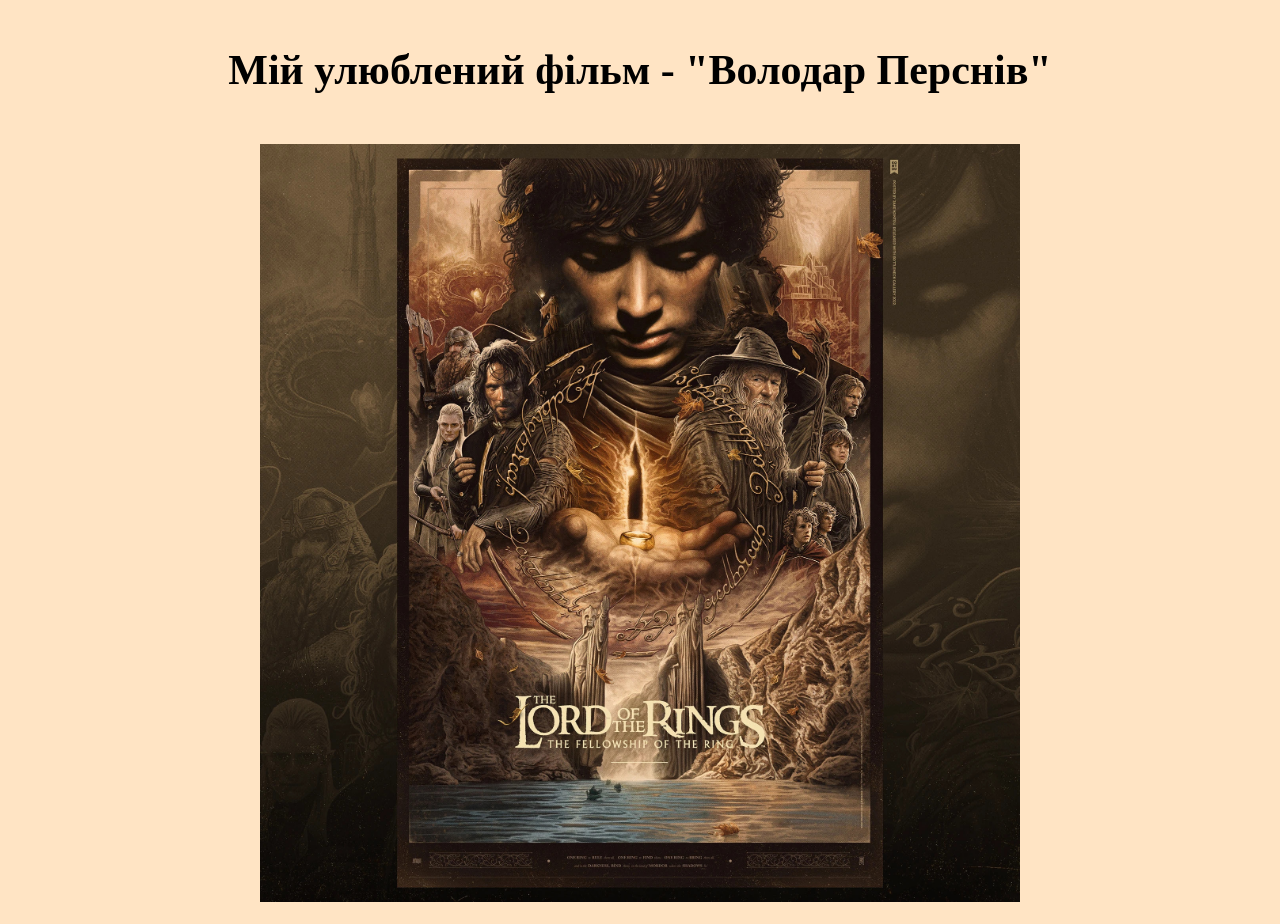
<file: templates/index.html>
<!DOCTYPE html>
<html lang="uk">
<head>
    <meta charset="UTF-8">
    <meta name="viewport" content="width=device-width, initial-scale=1.0">
    <title>Володар перснів</title>
    <link rel="stylesheet" href="../static/styles.css">
</head>

<body>
    <h1 class="title_general">Мій улюблений фільм - "Володар Перснів"</h1>
    <img class="poster" src="/static/pictures/poster_img.jpg" alt="poster" width="760"/>
</body>

</html>
</file>
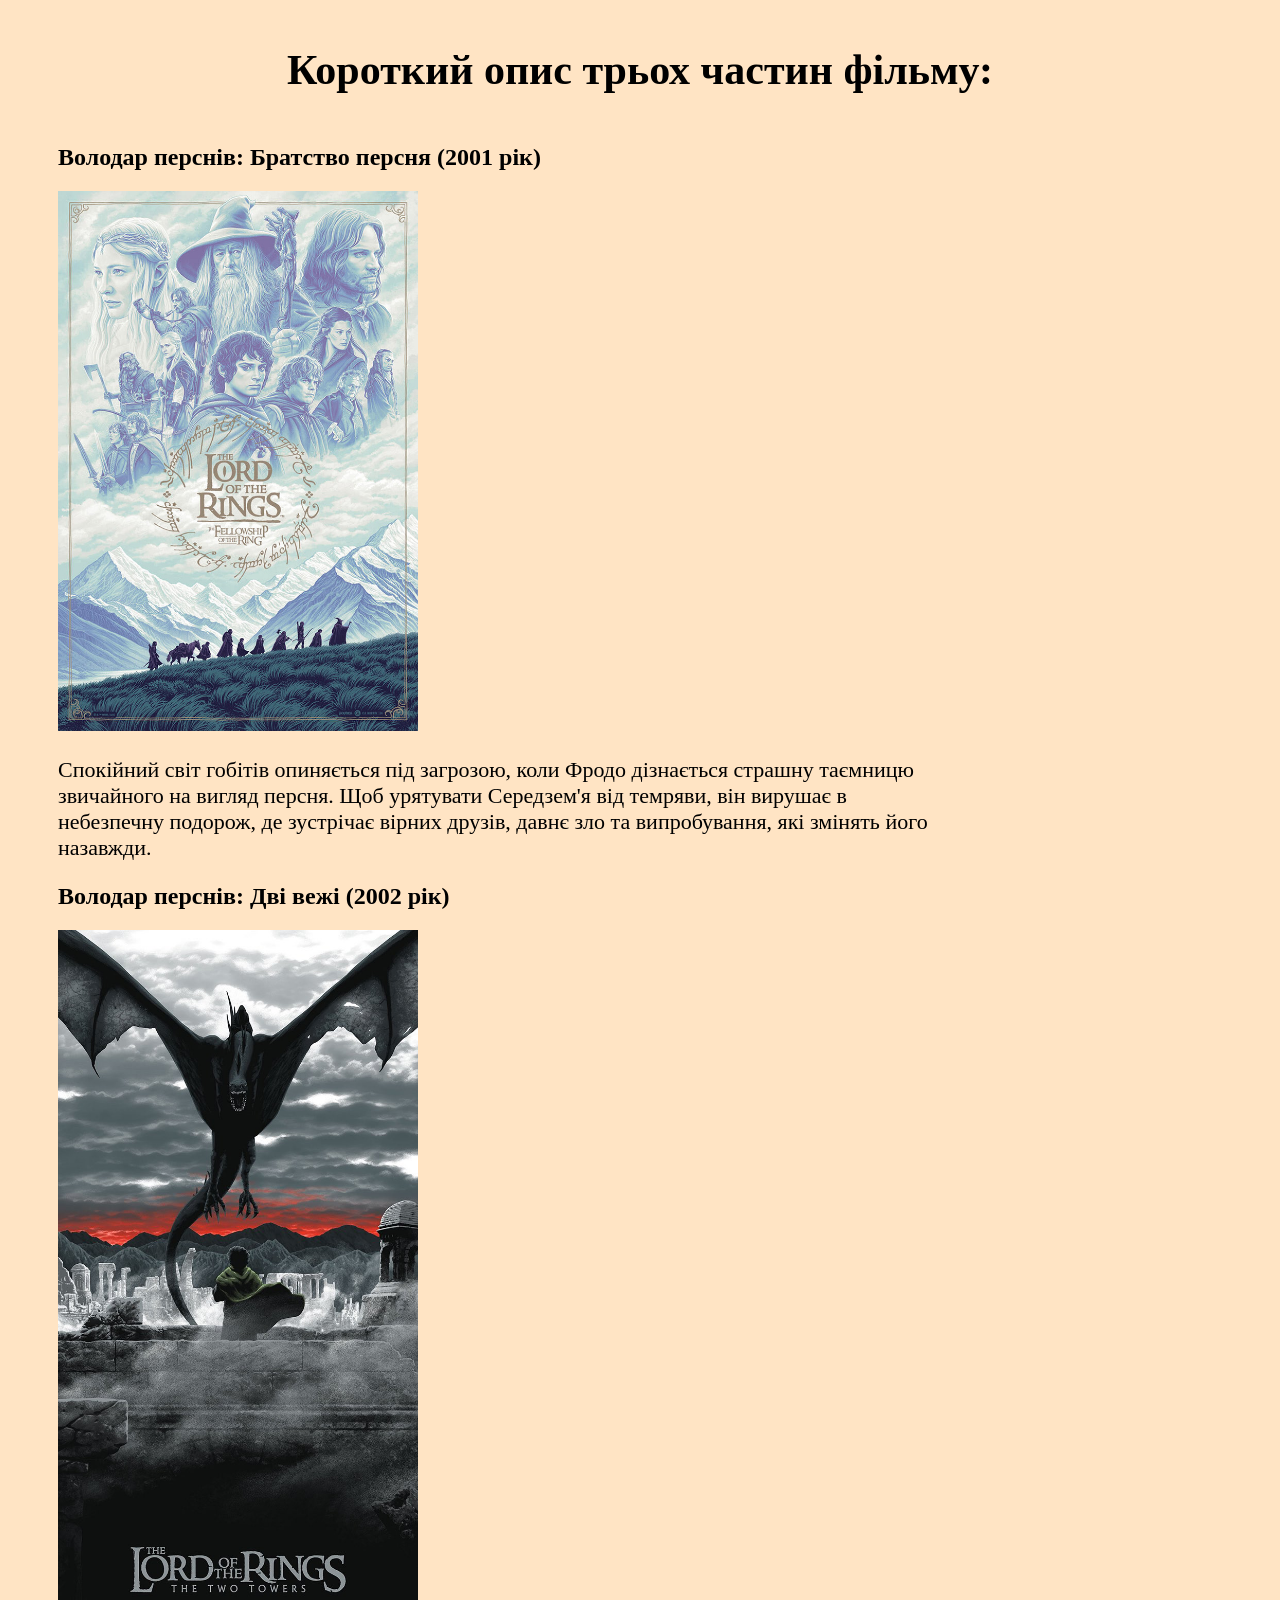
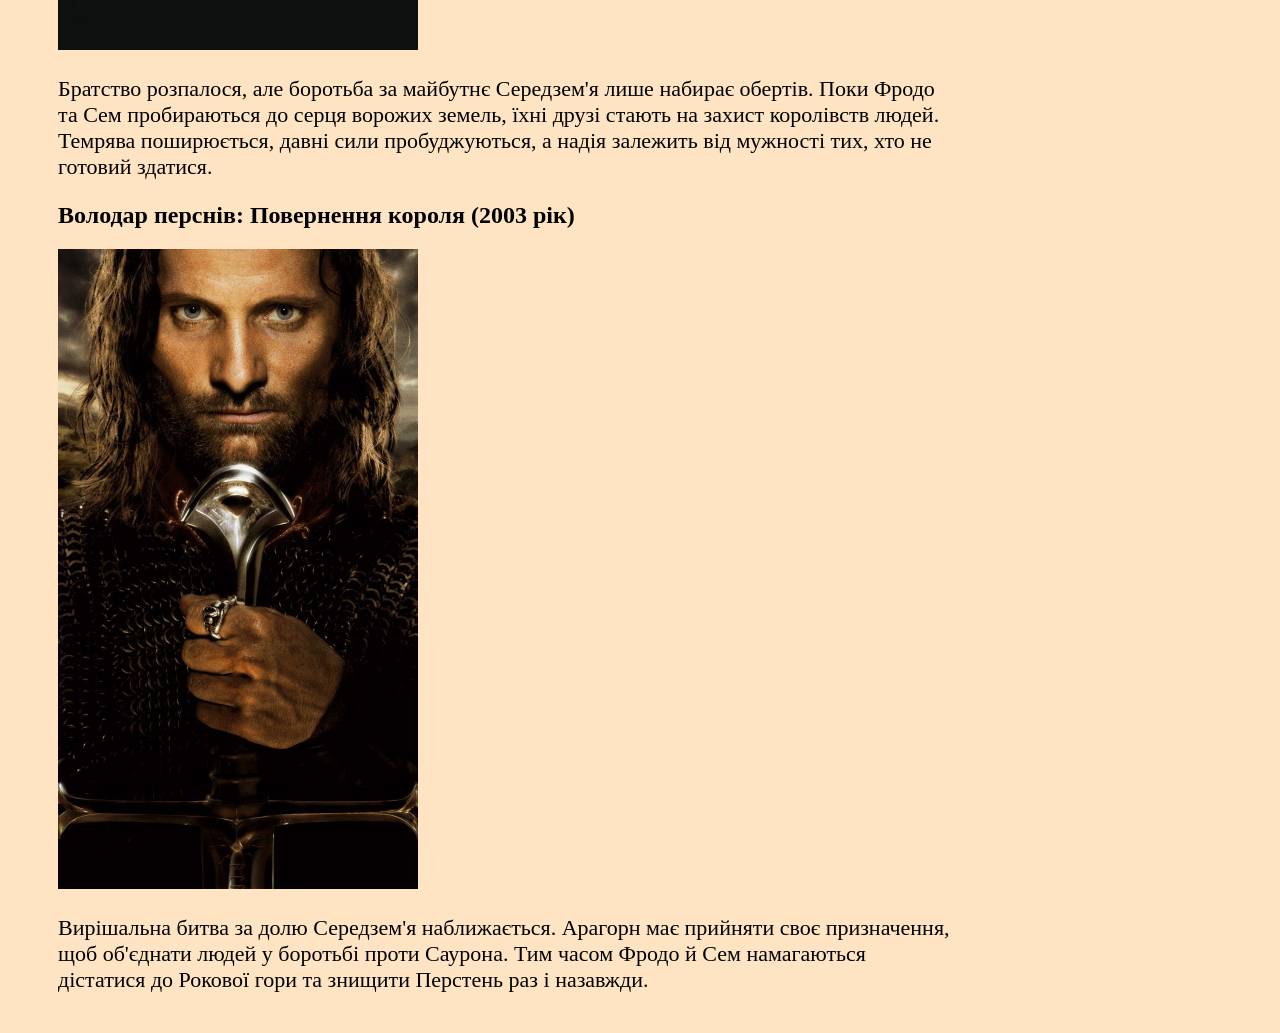
<file: templates/about.html>
<!DOCTYPE html>
<html lang="en">
<head>
    <meta charset="UTF-8">
    <meta name="viewport" content="width=device-width, initial-scale=1.0">
    <title>Про фільм</title>
    <link rel="stylesheet" href="../static/styles.css">
</head>
<body>
<h1 class="title_describe">Короткий опис трьох частин фільму:</h1>
<ul class="film_list">
    <li>
        <h2>Володар перснів: Братство персня (2001 рік)</h2>
        <img src="../static/pictures/Fellowship.jpg" alt="Fellowship" width="360">
        <p class="text_describe">Спокійний світ гобітів опиняється під загрозою,
            коли Фродо дізнається страшну таємницю звичайного на вигляд персня.
            Щоб урятувати Середзем'я від темряви, він вирушає в небезпечну подорож,
            де зустрічає вірних друзів, давнє зло та випробування, які змінять його назавжди.</p>

    </li>
    <li>
        <h2>Володар перснів: Дві вежі (2002 рік)</h2>
        <img src="../static/pictures/LOTR_Two_Towers.png" alt="Two towers" width="360">
        <p class="text_describe">Братство розпалося, але боротьба за майбутнє Середзем'я лише набирає обертів.
            Поки Фродо та Сем пробираються до серця ворожих земель,
            їхні друзі стають на захист королівств людей.
            Темрява поширюється, давні сили пробуджуються,
            а надія залежить від мужності тих, хто не готовий здатися.</p>
    </li>
    <li>
        <h2>Володар перснів: Повернення короля (2003 рік)</h2>
        <img src="../static/pictures/aragorn.jpg" alt="Return king" width="360">
        <p class="text_describe">Вирішальна битва за долю Середзем'я наближається.
            Арагорн має прийняти своє призначення, щоб об'єднати людей у боротьбі проти Саурона.
            Тим часом Фродо й Сем намагаються дістатися до Рокової гори та
            знищити Перстень раз і назавжди.</p>
    </li>
</ul>
</body>
</html>
</file>
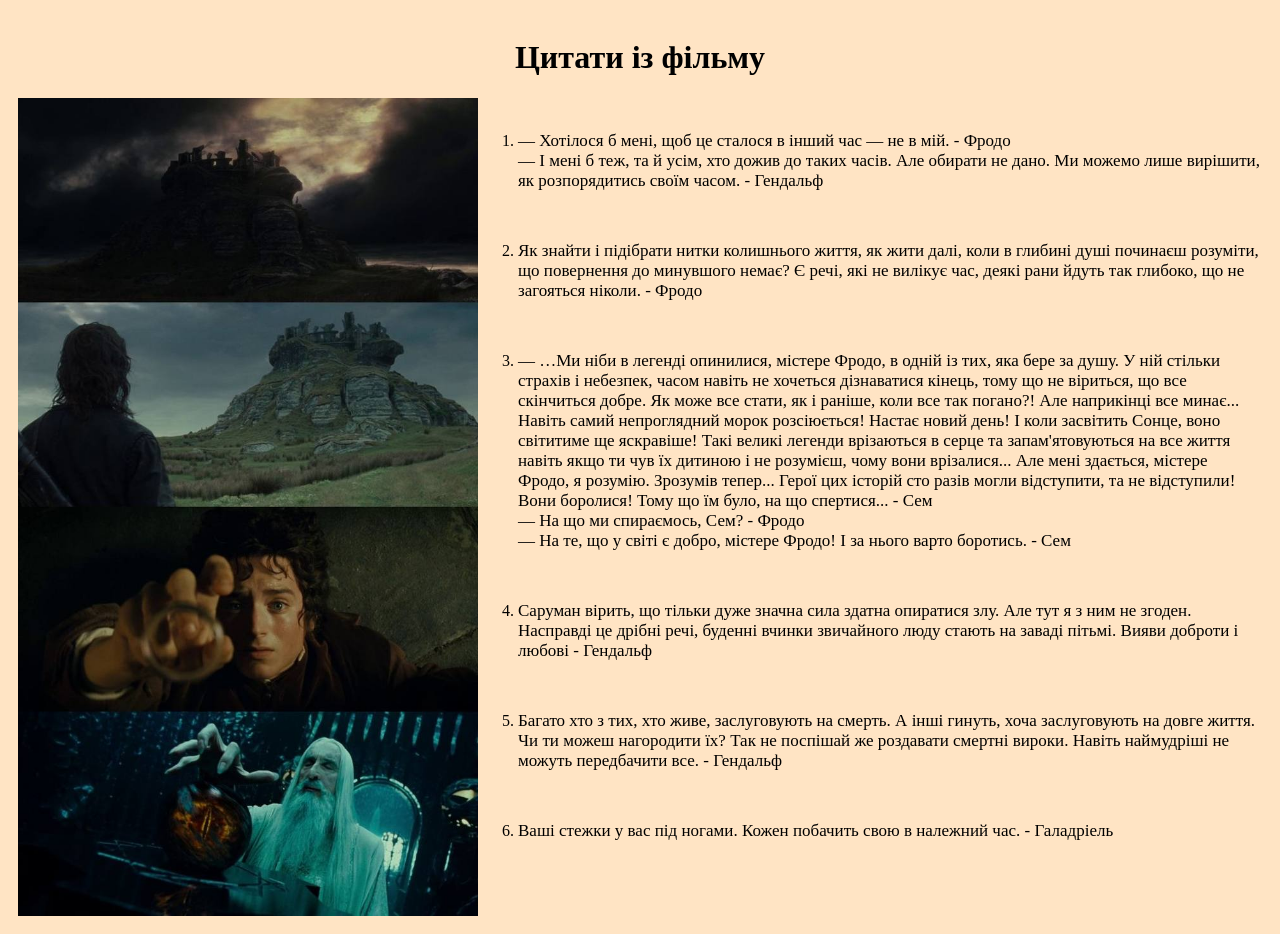
<file: templates/quotes.html>
<!DOCTYPE html>
<html lang="en">
<head>
    <meta charset="UTF-8">
    <meta name="viewport" content="width=device-width, initial-scale=1.0">
    <title>Цитати</title>
    <link rel="stylesheet" href="../static/styles.css">
</head>
<body>
<h1>Цитати із фільму</h1>
<div class="wrap">
<img src="../static/pictures/photo_collage.jpg" alt="Кадри з фільму" width="460">
<ol>
    <li class="list_item">
        <p class="quotes">
            — Хотілося б мені, щоб це сталося в інший час — не в мій. - Фродо <br>
            — І мені б теж, та й усім, хто дожив до таких часів. Але обирати не дано.
            Ми можемо лише вирішити, як розпорядитись своїм часом. - Гендальф
        </p>
    </li>
    <li class="list_item">
        <p class="quotes">
            Як знайти і підібрати нитки колишнього життя, як жити далі,
            коли в глибині душі починаєш розуміти, що повернення до минувшого немає?
            Є речі, які не вилікує час, деякі рани йдуть так глибоко, що не загояться ніколи. - Фродо
        </p>
    </li>
    <li class="list_item">
        <p class="quotes">
            — …Ми ніби в легенді опинилися, містере Фродо, в одній із тих,
            яка бере за душу. У ній стільки страхів і небезпек,
            часом навіть не хочеться дізнаватися кінець, тому що не віриться,
            що все скінчиться добре. Як може все стати, як і раніше,
            коли все так погано?! Але наприкінці все минає...
            Навіть самий непроглядний морок розсіюється! Настає новий день!
            І коли засвітить Сонце, воно світитиме ще яскравіше!
            Такі великі легенди врізаються в серце та запам'ятовуються на все життя
            навіть якщо ти чув їх дитиною і не розумієш, чому вони врізалися...
            Але мені здається, містере Фродо, я розумію. Зрозумів тепер...
            Герої цих історій сто разів могли відступити, та не відступили!
            Вони боролися! Тому що їм було, на що спертися... - Сем <br>
            — На що ми спираємось, Сем? - Фродо <br>
            — На те, що у світі є добро, містере Фродо! І за нього варто боротись. - Сем
        </p>
    </li>
    <li class="list_item">
        <p class="quotes">
            Саруман вірить, що тільки дуже значна сила здатна опиратися злу.
            Але тут я з ним не згоден.
            Насправді це дрібні речі, буденні вчинки звичайного люду стають на заваді пітьмі.
            Вияви доброти і любові - Гендальф
        </p>
    </li>
    <li class="list_item">
        <p class="quotes">
            Багато хто з тих, хто живе, заслуговують на смерть.
            А інші гинуть, хоча заслуговують на довге життя.
            Чи ти можеш нагородити їх? Так не поспішай же роздавати смертні вироки.
            Навіть наймудріші не можуть передбачити все. - Гендальф
        </p>
    </li>
    <li class="list_item">
        <p class="quotes">
            Ваші стежки у вас під ногами. Кожен побачить свою в належний час. - Галадріель
        </p>
    </li>
</ol>
    </div>
</body>
</html>
</file>
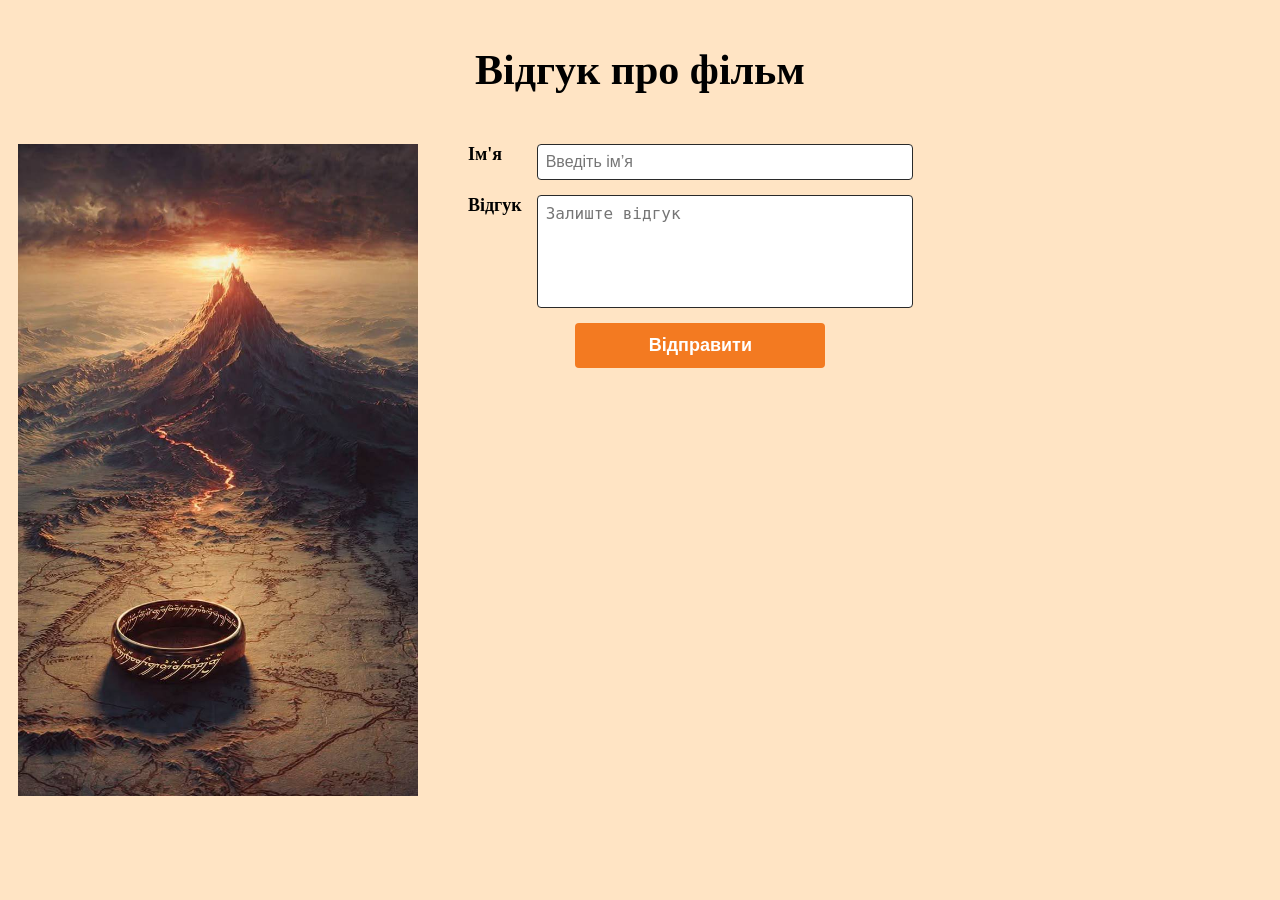
<file: templates/review.html>
<!DOCTYPE html>
<html lang="en" xmlns="http://www.w3.org/1999/html" xmlns="http://www.w3.org/1999/html">
<head>
    <meta charset="UTF-8">
    <meta name="viewport" content="width=device-width, initial-scale=1.0">
    <title>Відгук</title>
    <link rel="stylesheet" href="../static/styles.css">
</head>
<body>
<h1 class="title_review">Відгук про фільм</h1>
<div class="wrap_form">
<img class="photo_review" src="../static/pictures/ring.jpg" alt="Перстень на фоні гори і карти" width="400">
<form class="form_review" method="POST" action="/review">
    <label>
        Ім'я
        <input type="text" name="username" placeholder="Введіть ім’я" autofocus>
    </label>
    <label>
        Відгук
        <textarea name="review" rows="5" placeholder="Залиште відгук"></textarea>
    </label>
    <button type="submit">Відправити</button>
</form>
</div>
</body>
</html>
</file>
<file: static/styles.css>
body {
    text-align: center;
    background-color: bisque;
    padding: 10px;
}

.poster {
    margin: 0 auto;
}

.film_list {
    list-style: none;
    text-align: left;
}

.text_describe {
    font-size: 22px;
    width: 900px;
    height: auto;
}

.wrap {
 display: flex;
}

.quotes {
    text-align: left;
    font-size: 17px;
}

.form_review {
    display: flex;
    flex-direction: column;
}

.list_item {
    margin-bottom: 50px;
}

.wrap_form {
    display: flex;
}

.photo_review {
    margin-right: 50px;
}

.title_review, .title_describe,.title_general {
    font-size: 42px;
    margin-bottom: 50px;
}

label, textarea {
    display: flex;
    justify-content: space-between;
    resize: none;
}

label {
    font-size: 18px;
    margin-right: 20px;
    font-weight: 700;
}

input, textarea {
    width: 358px;
    margin-left: 15px;
    margin-bottom: 15px;
    padding: 8px;
    border: 1px solid #2a2a2a;
    border-radius: 4px;
    font-size: 16px;
    outline: none;
}

button {
    display: block;
    margin: 0 auto;
    padding: 12px 32px;
    font-weight: 700;
    font-size: 18px;
    width: 250px;
    border: none;
    border-radius: 4px;
    background-color: #f37a21;
    color: #fff;
    cursor: pointer;
}

button:hover,
button:focus {
  background-color: #f37a21db;
}
</file>
